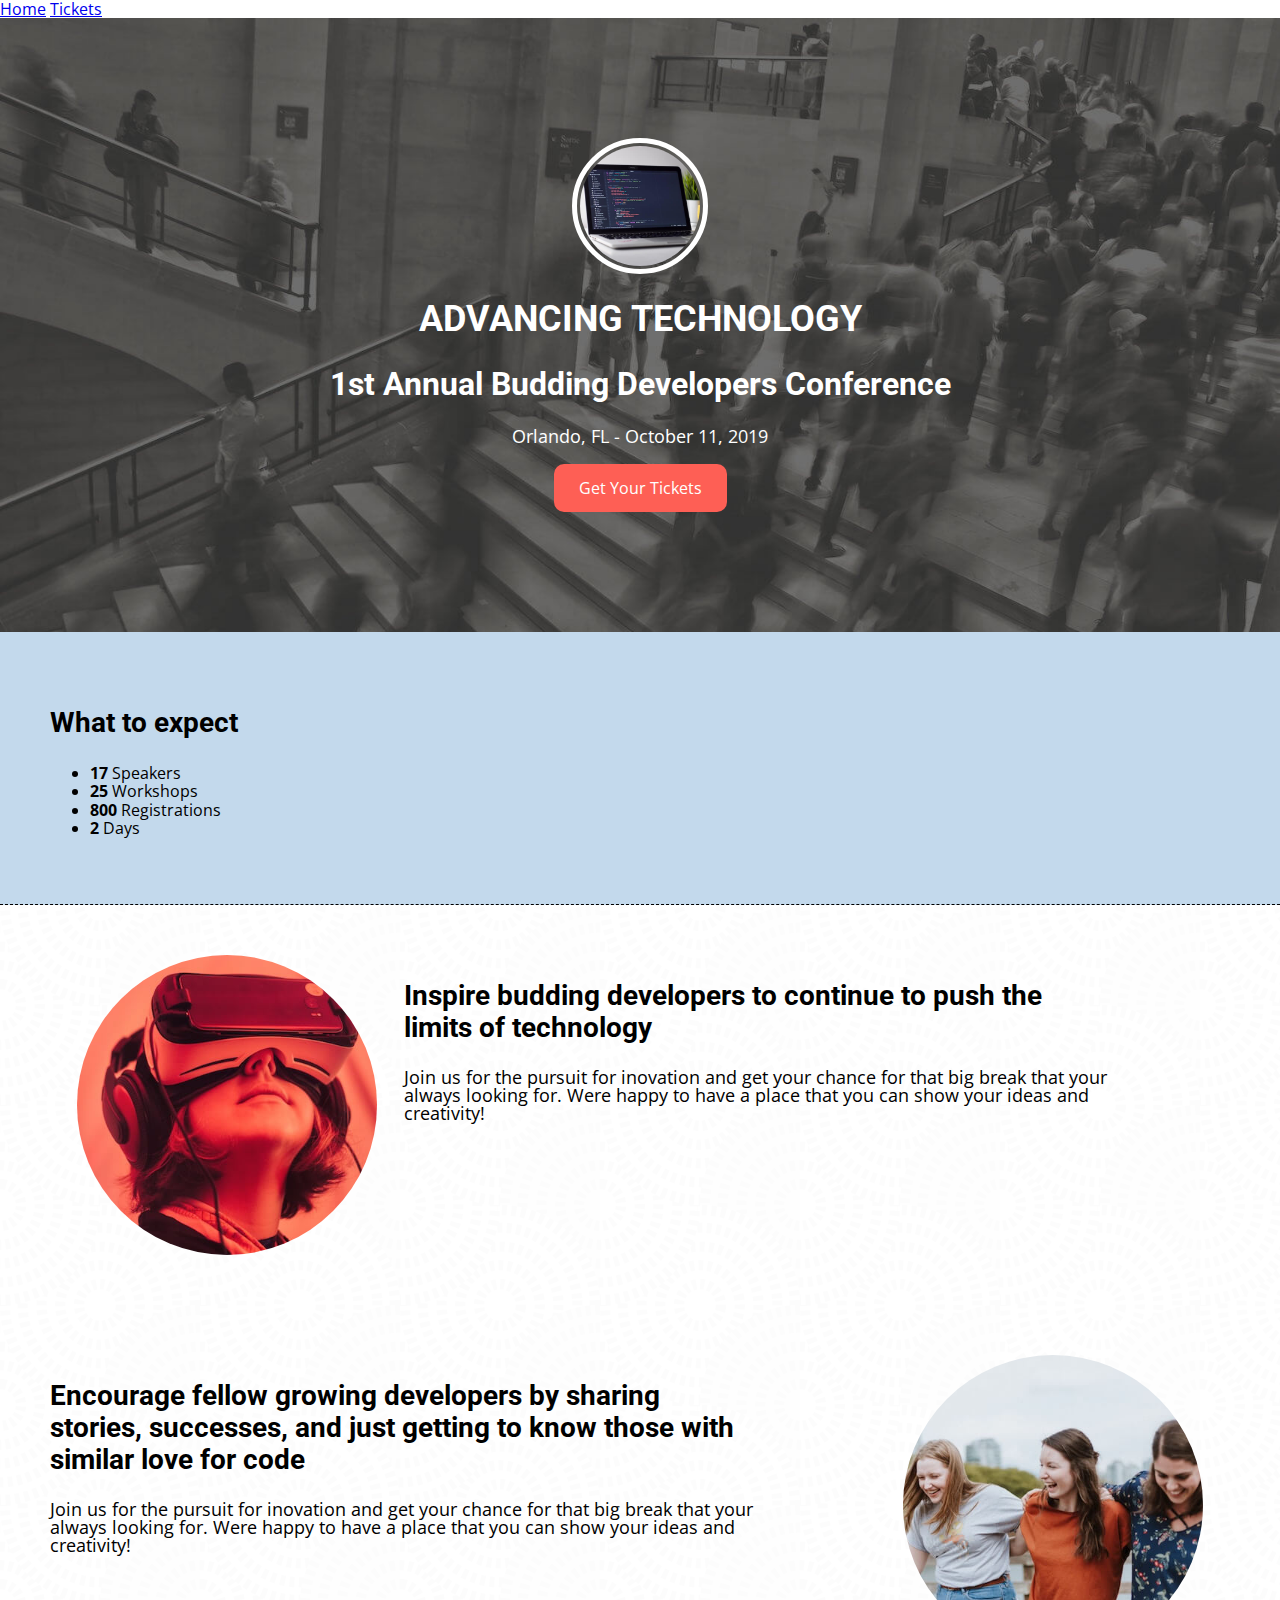
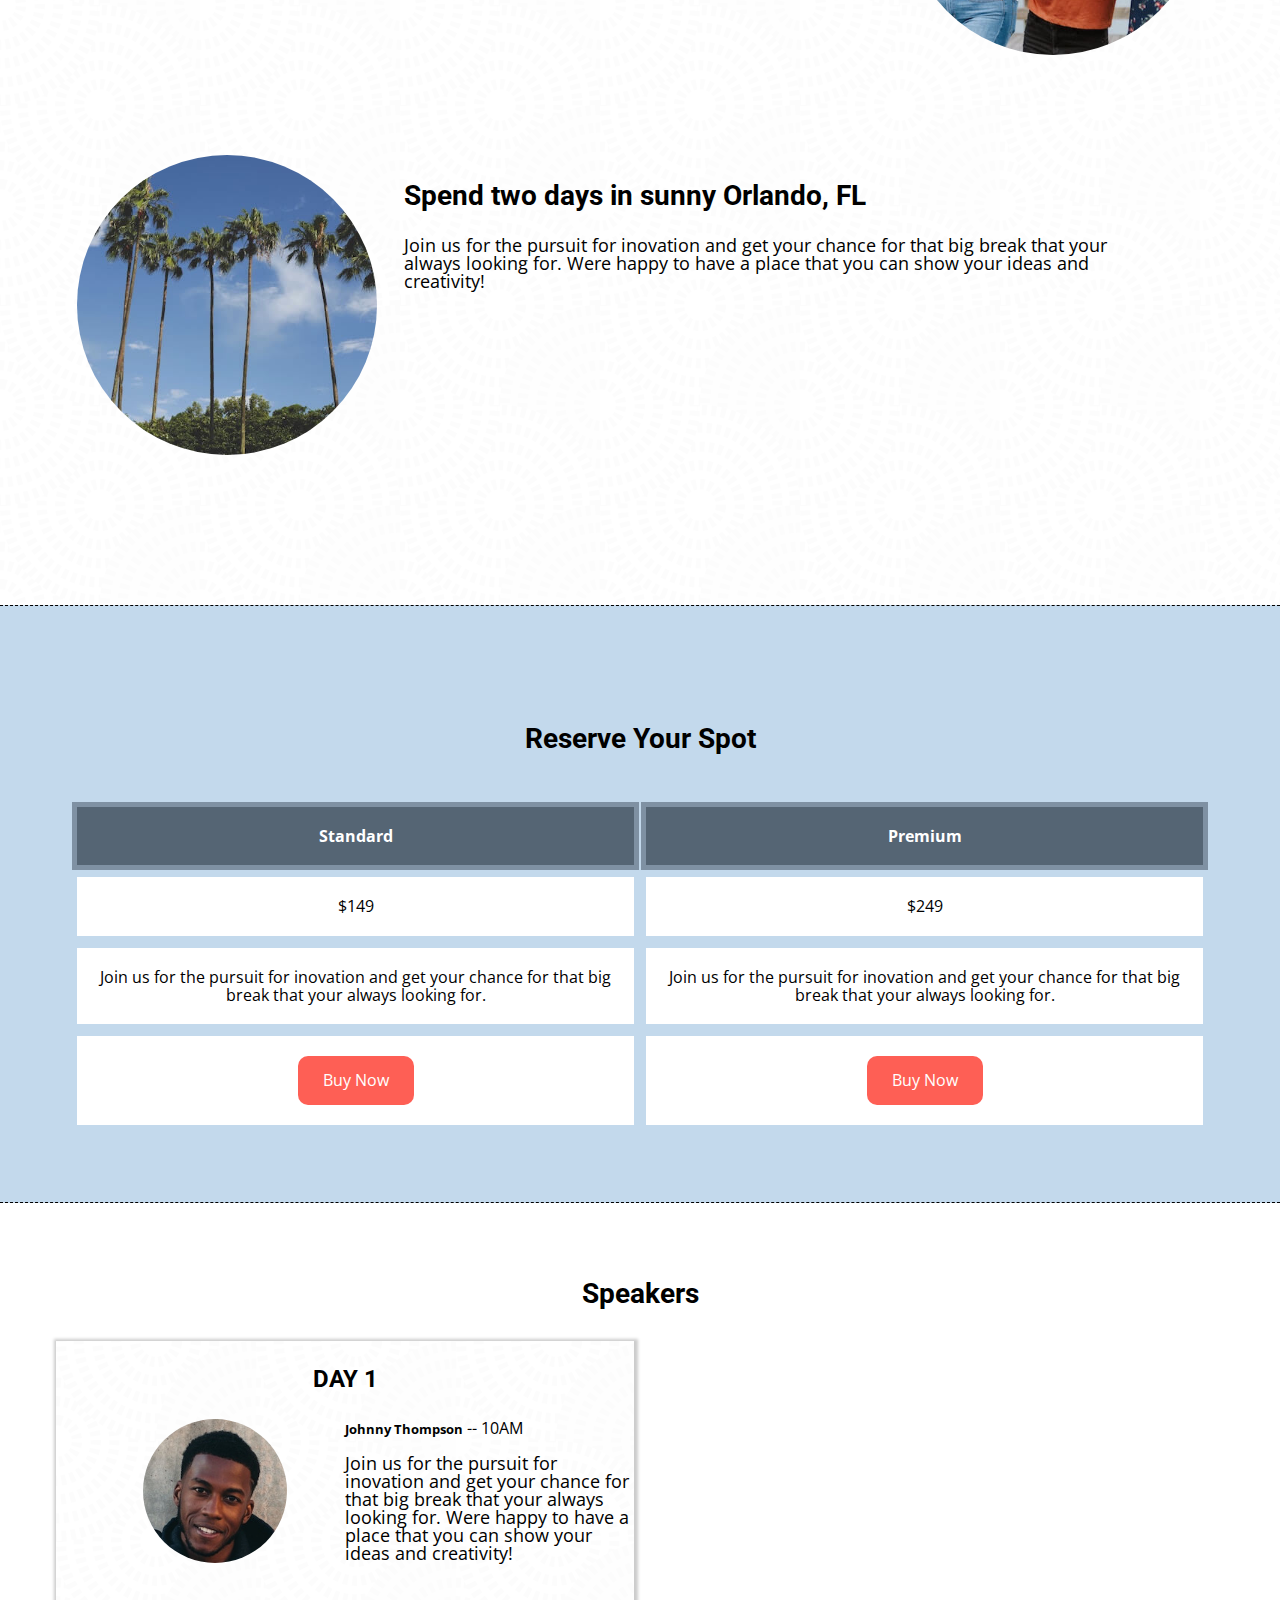
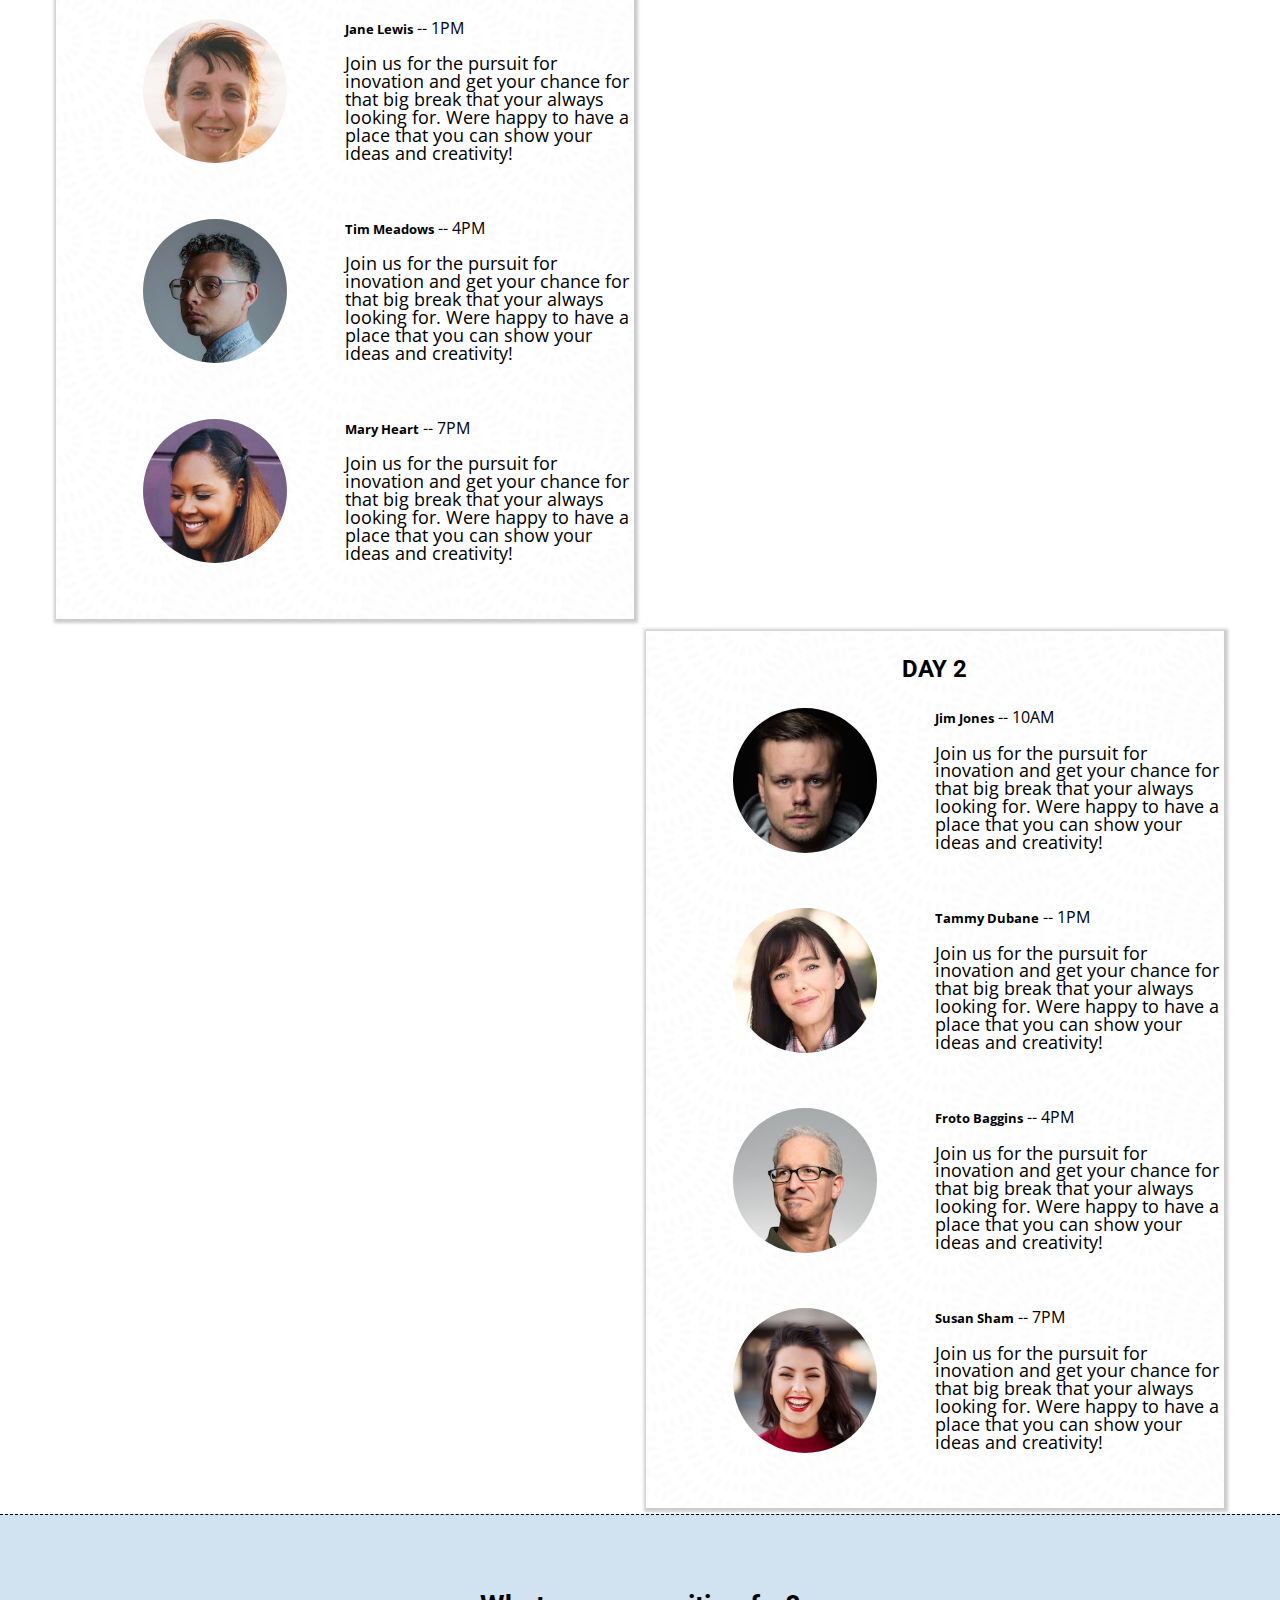
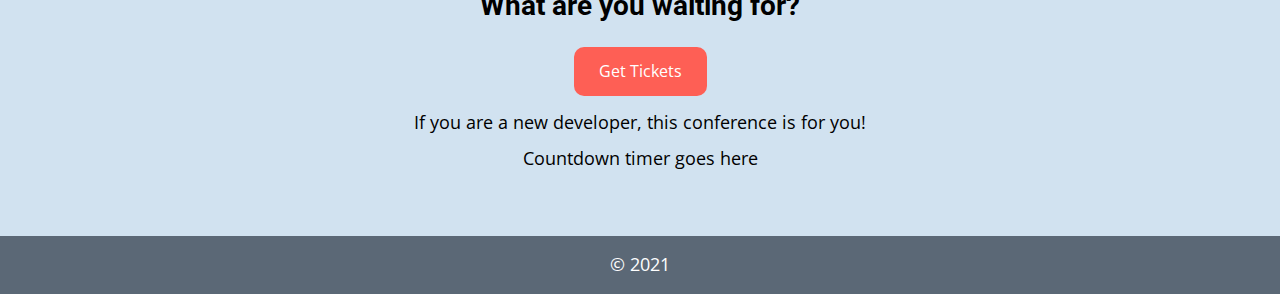
<file: index.html>
<!DOCTYPE html>
<html>
    <head>
        <meta charset="UTF-8">
        <meta name="description" content="Advancing Technology Conference">
        <meta name="author" content="Rotem Vizenblit">
        <meta name="viewport" content="width-device-width, initial-scale=1.0">
        <meta http-equiv="X-UA-Compatible" content="ie=edge">
        <link href="css/normalize.css" rel="stylesheet">
        <link rel="preconnect" href="https://fonts.gstatic.com">
        <link href="https://fonts.googleapis.com/css2?family=Open+Sans:wght@400;700&family=Roboto:wght@700&display=swap" rel="stylesheet">
        <link href="css/style.css" rel="stylesheet">
        <title>Advanving Technology Conference</title>
    </head>
    <body>
        <nav>
            <a href="index.html">Home</a>
            <a href="tickets.html">Tickets</a>
        </nav>
        <header>
            <div class="wrap">
                <img src="images/hero-symbol.jpg" alt="hero-symbol">
                <h1>ADVANCING TECHNOLOGY</h1>
                <h2>1st Annual Budding Developers Conference</h2>
                <p>Orlando, FL - October 11, 2019</p>
                <a href="tickets.html">Get Your Tickets</a>
            </div>
        </header>
        <main>
            <section class="what-to-expect">
                <div class="wrap">
                    <h3>What to expect</h3>
                    <ul>
                        <li><b>17</b> Speakers</li>
                        <li><b>25</b> Workshops</li>
                        <li><b>800</b> Registrations</li>
                        <li><b>2</b> Days</li>
                    </ul>
                </div>
            </section>
            <section class="three-Points">
                <div class="wrap">
                    <div class="three-Points-section">
                        <div class="threePointsimg">
                            <img src="images/technology-advancement.jpg" alt="technology-advancement">
                        </div>
                        <div class="three-Points-text">
                            <h3>Inspire budding developers to continue to push the limits of technology</h3>
                            <p>Join us for the pursuit for inovation and get your chance for that big break that your always looking for. Were happy to have a place that you can show your ideas and creativity!</p>
                        </div>
                    </div>
                    <div class="three-Points-section">
                        <div class="threePointsimg" id="three-Points-image-right">
                            <img src="images/encouragement.jpg" alt="encouragement">
                        </div>
                        <div class="three-Points-text">
                            <h3>Encourage fellow growing developers by sharing stories, successes, and just getting to know those with similar love for code</h3>
                            <p>Join us for the pursuit for inovation and get your chance for that big break that your always looking for. Were happy to have a place that you can show your ideas and creativity!</p>
                        </div>
                    </div>
                    <div class="three-Points-section">
                        <div class="threePointsimg">
                            <img src="images/orlando.jpg" alt="orlando">
                        </div>
                        <div class="three-Points-text">
                            <h3>Spend two days in sunny Orlando, FL</h3>
                            <p>Join us for the pursuit for inovation and get your chance for that big break that your always looking for. Were happy to have a place that you can show your ideas and creativity!</p>
                        </div>
                    </div>
                </div>
            </section>
            <section class="table">
                <div class="wrap">
                    <table>
                        <thead>
                            <tr>
                                <th colspan="2" class="tableTitle"><h3>Reserve Your Spot</h3></th>
                            </tr>
                            <tr>
                                <th class="tableSubtitle">Standard</th>
                                <th class="tableSubtitle">Premium</th>
                            </tr>
                        </thead>
                        <tbody>
                            <tr>
                                <td class="tableInfo">$149</td>
                                <td class="tableInfo">$249</td>
                            </tr>
                            <tr>
                                <td class="tableInfo">Join us for the pursuit for inovation and get your chance for that big break that your always looking for.</td>
                                <td class="tableInfo">Join us for the pursuit for inovation and get your chance for that big break that your always looking for.</td>
                            </tr>
                            <tr>
                                <td class="tableInfo"><a href="tickets.html">Buy Now</a></td>
                                <td class="tableInfo"><a href="tickets.html">Buy Now</a></td>
                            </tr>
                        </tbody>
                    </table>
                </div>
            </section>
            <section id="speakers">
                <div class="wrap">
                    <h3 style="text-align: center;">Speakers</h3>
                    <div class="Day-one">
                        <h4>DAY 1</h4>
                        <div class="day-speaker">
                            <div class="day-speaker-image">
                                <img src="images/dude-1.jpg" alt="dude-1">
                            </div>
                            <div class="day-speaker-text">
                                <div><b><small>Johnny Thompson</small></b> -- 10AM</div>
                                <p>Join us for the pursuit for inovation and get your chance for that big break that your always looking for. Were happy to have a place that you can show your ideas and creativity!</p>
                            </div>
                        </div>
                        <div class="day-speaker">
                            <div class="day-speaker-image">
                                <img src="images/lady-1.jpg" alt="Jane Lewis">
                            </div>
                            <div class="day-speaker-text">
                                <div><b><small>Jane Lewis</small></b> -- 1PM</div>
                                <p>Join us for the pursuit for inovation and get your chance for that big break that your always looking for. Were happy to have a place that you can show your ideas and creativity!</p>
                            </div>
                        </div>
                        <div class="day-speaker">
                            <div class="day-speaker-image">
                                <img src="images/dude-2.jpg" alt="Tim Meadows">
                            </div>
                            <div class="day-speaker-text">
                                <div><b><small>Tim Meadows</small></b> -- 4PM</div>
                                <p>Join us for the pursuit for inovation and get your chance for that big break that your always looking for. Were happy to have a place that you can show your ideas and creativity!</p>
                            </div>
                        </div>
                        <div class="day-speaker">
                            <div class="day-speaker-image">
                                <img src="images/lady-2.jpg" alt="Mary Heart">
                            </div>
                            <div class="day-speaker-text">
                                <div><b><small>Mary Heart</small></b> -- 7PM</div>
                                <p>Join us for the pursuit for inovation and get your chance for that big break that your always looking for. Were happy to have a place that you can show your ideas and creativity!</p>
                            </div>
                        </div>
                    </div>
                    <div class="Day-two">
                        <h4>DAY 2</h4>
                        <div class="day-speaker">
                            <div class="day-speaker-image">
                                <img src="images/dude-3.jpg" alt="Jim Jones">
                            </div>
                            <div class="day-speaker-text">
                                <div><b><small>Jim Jones</small></b> -- 10AM</div>
                                <p>Join us for the pursuit for inovation and get your chance for that big break that your always looking for. Were happy to have a place that you can show your ideas and creativity!</p>
                            </div>
                        </div>
                        <div class="day-speaker">
                            <div class="day-speaker-image">
                                <img src="images/lady-3.jpg" alt="Tammy Dubane">
                            </div>
                            <div class="day-speaker-text">
                                <div><b><small>Tammy Dubane</small></b> -- 1PM</div>
                                <p>Join us for the pursuit for inovation and get your chance for that big break that your always looking for. Were happy to have a place that you can show your ideas and creativity!</p>
                            </div>
                        </div>
                        <div class="day-speaker">
                            <div class="day-speaker-image">
                                <img src="images/dude-4.jpg" alt="Froto Baggins">
                            </div>
                            <div class="day-speaker-text">
                                <div><b><small>Froto Baggins</small></b> -- 4PM</div>
                                <p>Join us for the pursuit for inovation and get your chance for that big break that your always looking for. Were happy to have a place that you can show your ideas and creativity!</p>
                            </div>
                        </div>
                        <div class="day-speaker">
                            <div class="day-speaker-image">
                                <img src="images/lady-4.jpg" alt="Susan Sham">
                            </div>
                            <div class="day-speaker-text">
                                <div><b><small>Susan Sham</small></b> -- 7PM</div>
                                <p>Join us for the pursuit for inovation and get your chance for that big break that your always looking for. Were happy to have a place that you can show your ideas and creativity!</p>
                            </div>
                        </div>
                    </div>
                </div>   
            </section>
            <section class="goBuy-section">
                <div class="wrap" id="go-buy">
                    <h3>What are you waiting for?</h3>
                    <a href="tickets.html">Get Tickets</a>
                    <p>If you are a new developer, this conference is for you!</p>
                    <p>Countdown timer goes here</p>
                </div>
            </section>
        </main>
        <footer>
            <div class="wrap" id="copyright">
                <p>&copy; 2021</p>
            </div>
        </footer>
    </body>    
</html>
</file>
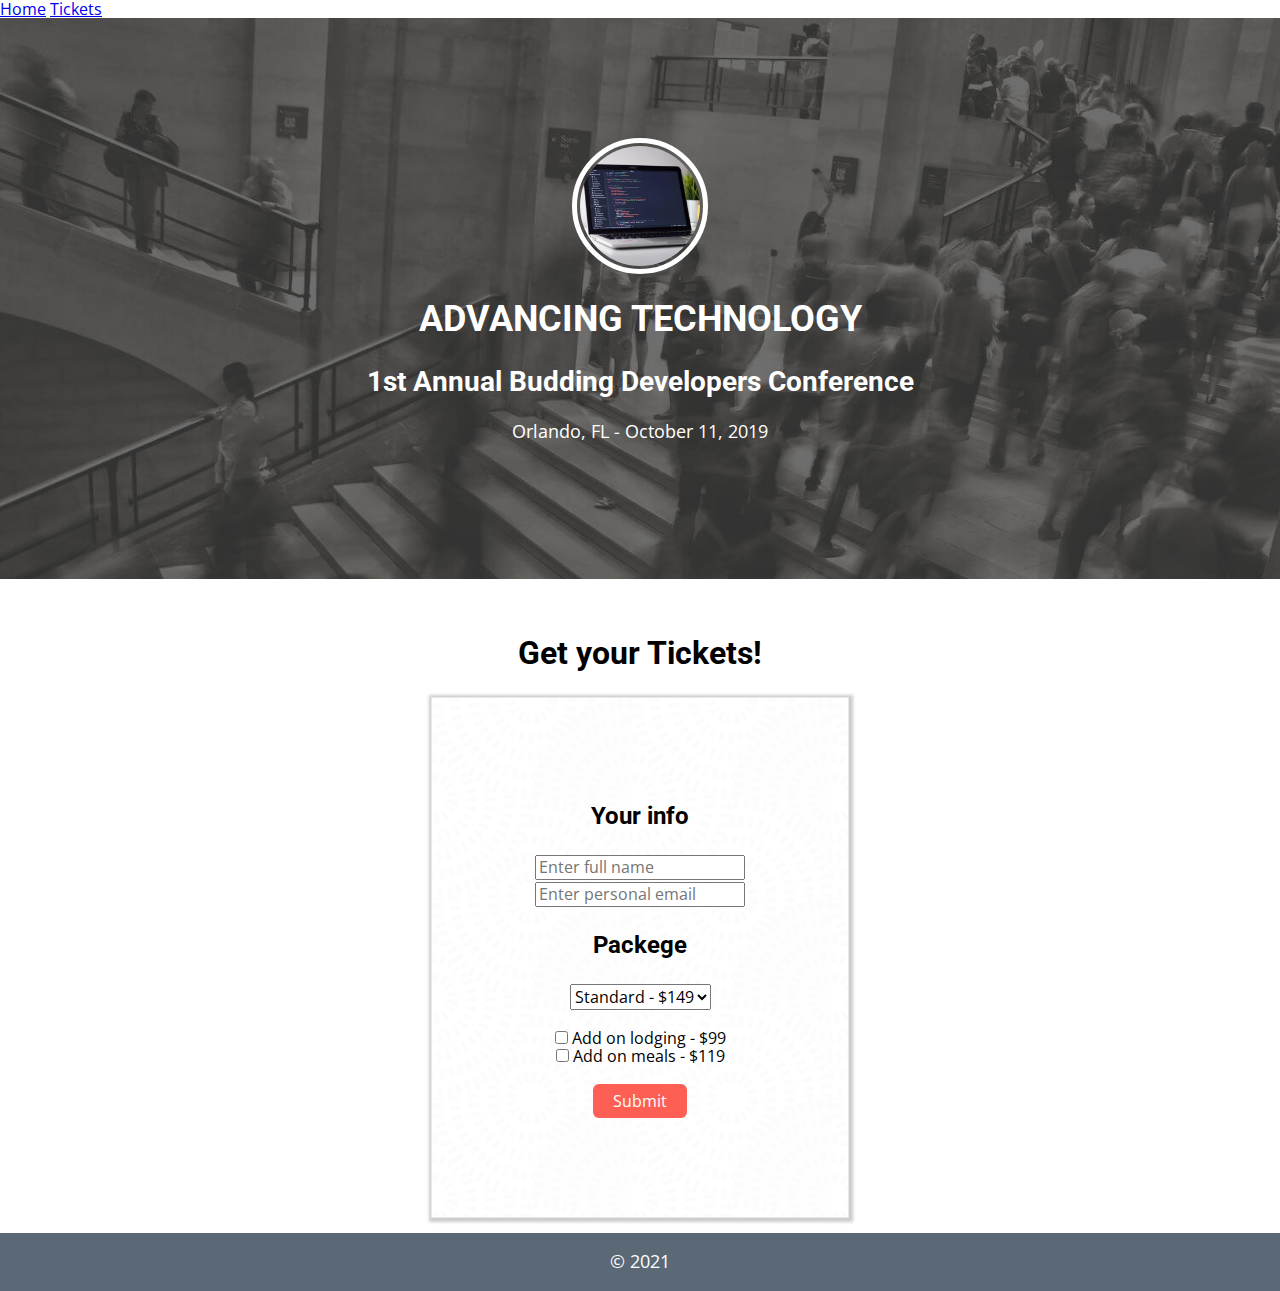
<file: tickets.html>
<!DOCTYPE html>
<html>
    <head>
        <meta charset="UTF-8">
        <meta name="description" content="Advancing Technology Conference - Tickets">
        <meta name="viewport" content="width-device-width, initial-scale=1.0">
        <meta http-equiv="X-UA-Compatible" content="ie=edge">
        <link href="css/normalize.css" rel="stylesheet">
        <link rel="preconnect" href="https://fonts.gstatic.com">
        <link href="https://fonts.googleapis.com/css2?family=Open+Sans:wght@400;700&family=Roboto:wght@700&display=swap" rel="stylesheet">
        <link href="css/style.css" rel="stylesheet">
        <title>ATC - Tickets</title>
    </head>
    <body>
        <nav>
            <a href="index.html">Home</a>
            <a href="tickets.html">Tickets</a>
        </nav>
        <header>
            <div class="wrap">
                <img src="images/hero-symbol.jpg" alt="hero-symbol">
                <h1>ADVANCING TECHNOLOGY</h1>
                <h3>1st Annual Budding Developers Conference</h3>
                <p>Orlando, FL - October 11, 2019</p>
            </div>
        </header>
        <br>
        <main id="main-tickets">
            <section class="tickets-forms">
                <h2>Get your Tickets!</h2>
                <div class="wrap" id="forms">
                    <h4>Your info</h4>
                    <form action method="POST" class="register">
                        <div class="info">
                            <div class="info1">
                                <label>Full Name:</label>
                                <input type="text" name="fullName" placeholder="Enter full name" required>
                            </div>
                            <div class="info2">
                                <label>Email:</label>
                                <input type="email" name="email" placeholder="Enter personal email" required>
                            </div>
                        </div>
                        <h4>Packege</h4>
                        <div>
                            <select name="package">
                                <option value="standard">Standard - $149</option>
                                <option value="premium">Premium - $249</option>
                            </select>
                        </div>
                        <br>
                        <div>
                            <input type="checkbox" name="lodging" value="lodging">
                            Add on lodging - $99
                        </div>
                        <div>
                            <input type="checkbox" name="meals" value="meals">
                            Add on meals - $119
                        </div>
                        <br>
                        <div>
                            <input type="submit" name="submit" value="Submit" class="submit">
                        </div>
                        <br>
                    </form>
                </div>
            </section>
        </main>
        <footer>
            <div class="wrap" id="copyright">
                <p>&copy; 2021</p>
            </div>
        </footer>
    </body>
</html>
</file>
<file: css/style.css>
/* BASE STYLES */
h1, h2, h3, h4, h5, h6 {
    font-family: 'Roboto', sans-serif;
    margin: 25px 0;
}

p {
    font-size: 18px;
    line-height: 1.4vw;
}

h1 {
    font-size: 36px;
}
h2 {
    font-size: 32px;
}
h3 {
    font-size: 28px;
}
h4 {
    font-size: 24px;
}
h5 {
    font-size: 20px;
}

body {
    font-family: 'Open Sans', sans-serif;
    margin: auto;
}

/* DEFAULTS */
img {
    display: block;
    max-width: 100%;
}

section {
    overflow: auto;
}

.wrap {
    max-width: 1280px;
    padding: 50px;
    margin: auto;
}



/**** ALLPAGES ****/
/** HEADER **/
header {
    background-image: url("../images/conference-hero.jpg");
    text-align: center;
    background-size: cover;
    color: #ffffff;
    padding: 70px;
}
header img {
    margin: auto;
    width: 120px;
    border-radius: 50%;
    border: solid white 5px;
    padding: 3px;
}


/** FOOTER **/
footer {
    background-color: rgba(73, 88, 103, 0.9);
}

#copyright {
    color: white;
    padding: 2px;
    text-align: center;
    margin: auto;
}



/**** HOMEPAGE ****/

.wrap a {
    background-color: rgb(254, 95, 85);
    color: white;
    padding: 15px 25px;
    text-decoration: none;
    display: inline-block;
    border-radius: 10px;
}

.wrap a:hover {
    background-color: red;
}

.three-Points {
    background-image: url("../images/swirl.png");
}

.three-Points-section {
    min-height: 400px;
}

.three-Points-section img {
    width: 300px;
    border-radius: 50%;
    margin: auto;
}

.threePointsimg img:hover {
    border: 3px solid black;
    border-radius: 50%;
}

.threePointsimg {
    width: 30%;
    float: left;
}

.three-Points-text {
    width: 60%;
    float: left;
}

#three-Points-image-right {
    float: right;
}

.what-to-expect {
    background-color: rgba(189, 213, 234, 0.9);
    padding-right: 20vw;
    border-bottom: 1px dashed black;
}

.table {
    text-align: center;
    width: 100%;
    background-color: rgba(189, 213, 234, 0.9);
    border-top: 1px dashed black;
    border-bottom: 1px dashed black;
}

table, th, td {
    padding: 20px;
}

.tableInfo {
    background-color: white;
    border: 5px solid rgba(189, 213, 234, 0.9);
}

.tableSubtitle {
    border: 5px solid rgba(189, 213, 234, 0.4);
    background-color: rgba(73, 88, 103, 0.9);
    color: white;
}

/* SPEAKERS */

#speakers h4 {
    text-align: center;
}

.Day-one {
    float: left;
    width: 49%;
    background-image: url("../images/swirl.png");
    box-shadow: 1px 1px 3px 3px #ccc;
    margin: 6px;
}

.Day-two {
    float: right;
    width: 49%;
    background-image: url("../images/swirl.png");
    border: none;
    box-shadow: 1px 1px 3px 3px #ccc;
    margin: 6px;
}

.day-speaker {
    clear: both;
    min-height: 200px;
}

.day-speaker-image img {
    width: 150px;
    margin: auto;
    border-radius: 50%;
}

.day-speaker-image {
    width: 25%;
    float: left;
    margin-left: 15%;
    margin-right: 10%;
}

.day-speaker-text {
    width: 50%;
    float: left;
}


/* GOBUY */

.goBuy-section {
    background-color: rgba(189, 213, 234, 0.7);
    border-top: 1px dashed black;
    width: 100%;
}

#go-buy {
    text-align: center;
    margin: auto;
}

/**** TICKETS ****/

.tickets-forms {
    text-align: center;
    margin-top: 1vw;
}

#forms {
    text-align: center;
    width: 20%;
    margin: auto;
    padding: 80px;
    background-image: url("../images/swirl.png");
    border: 1px solid #e9e9e9;
    box-shadow: 1px 1px 3px 3px #ccc;
    margin-bottom: 15px;
}

.info label {
    display: none;
}

.info input {
    display: block;
    margin: auto
}

.info1, info2 {
    margin: 0.2vw;
}

.submit {
    background-color: rgb(254, 95, 85);
    padding: 8px 20px;
    border: none;
    border-radius: 6px;
    color: white;
}

.submit:hover {
    background-color: red;
}
</file>
